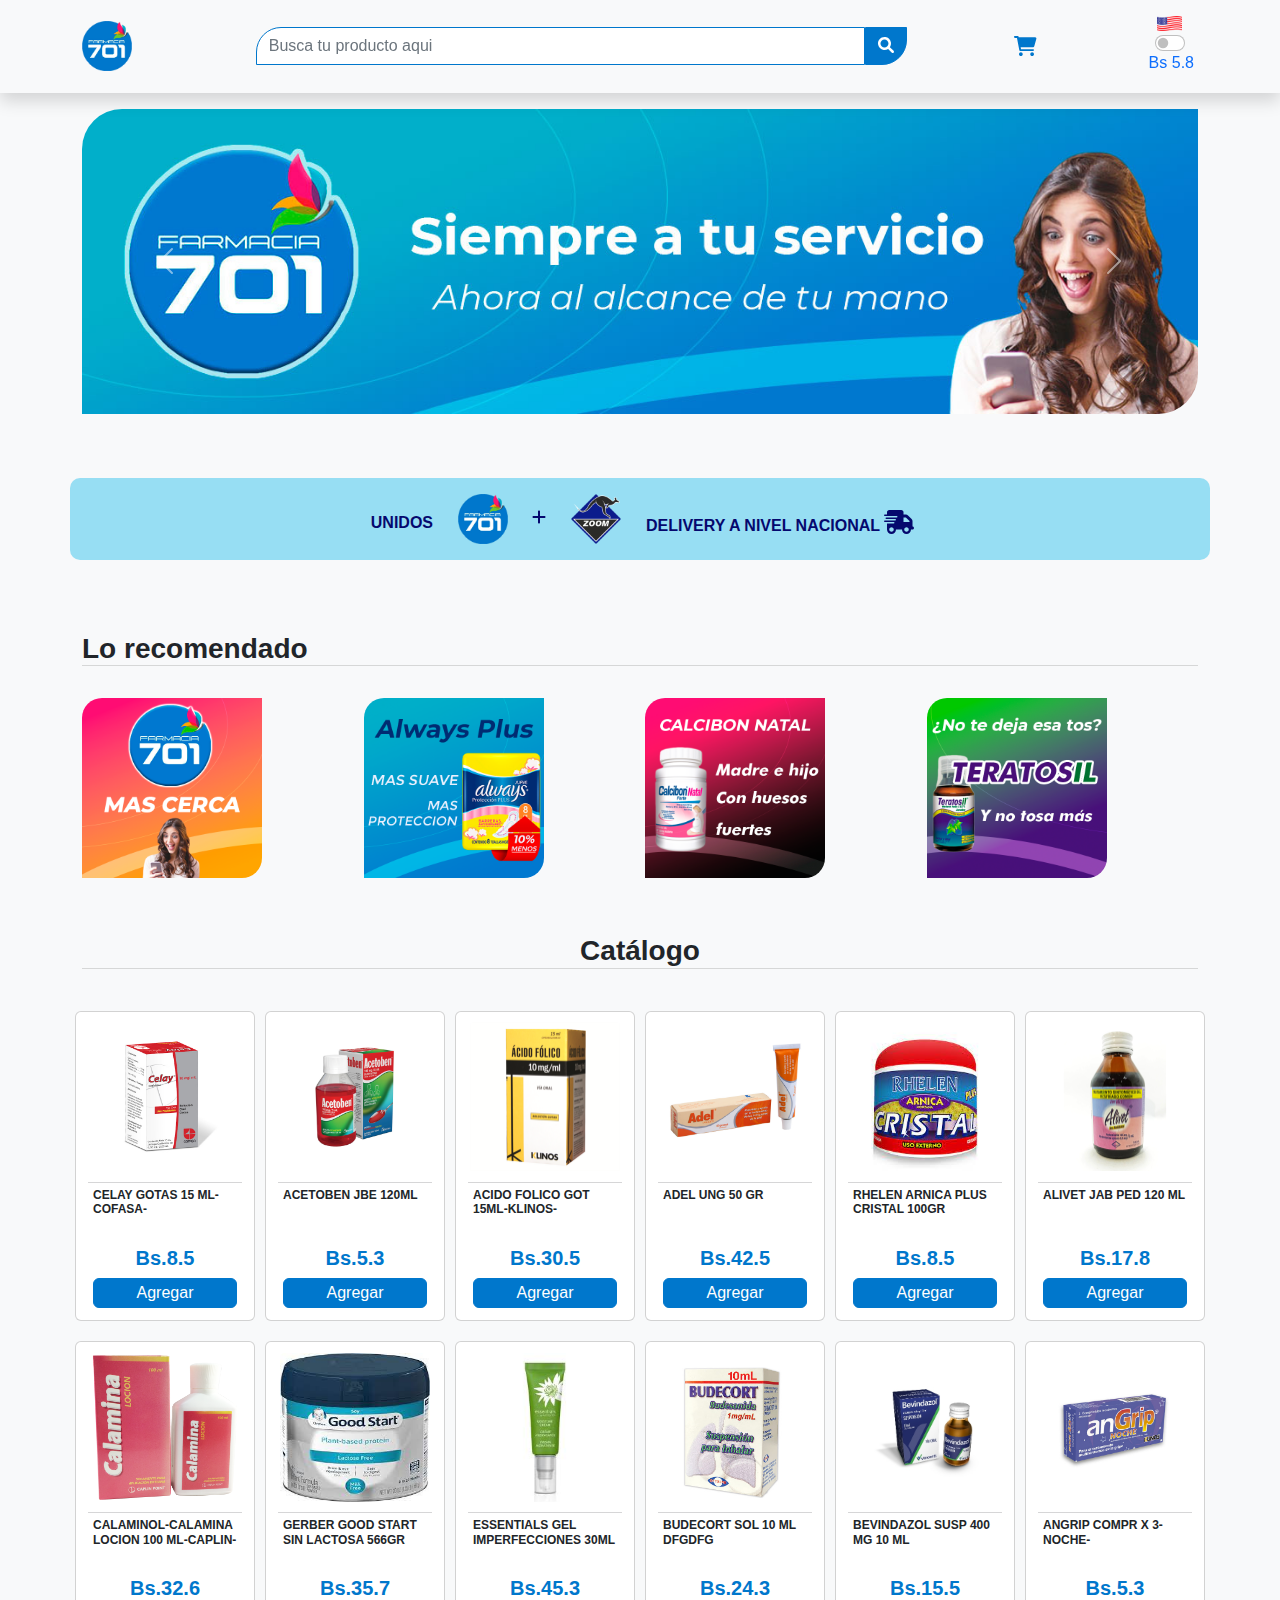
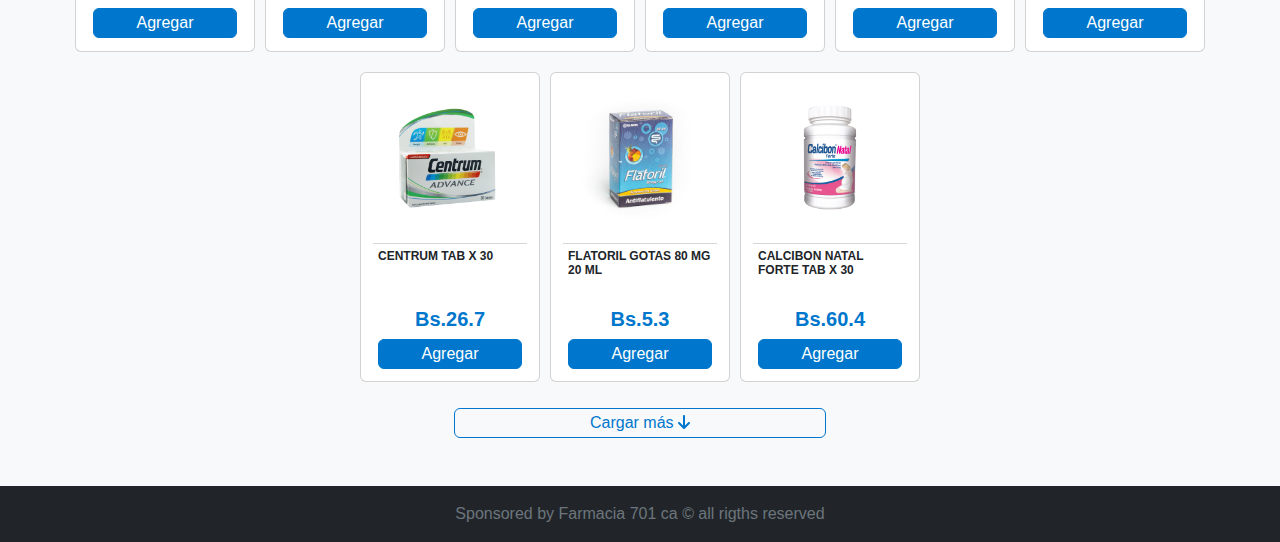
<file: index.html>
<!DOCTYPE html>
<html lang="en">

<head>
    <meta charset="UTF-8" />
    <meta http-equiv="X-UA-Compatible" content="IE=edge" />
    <meta name="viewport" content="width=device-width, initial-scale=1.0" />
    <link rel="stylesheet" href="recursos/bootstrap-5/css/bootstrap.min.css" />
    <link rel="stylesheet" href="recursos/OwlCarousel2-2.3.4/dist/assets/owl.carousel.min.css" />
    <link rel="stylesheet" href="recursos/OwlCarousel2-2.3.4/dist/assets/owl.theme.default.min.css" />
    <link rel="stylesheet" href="recursos/icons/normalize.css">
    <link rel="stylesheet" href="css/main.css" />

    <title>Farmacia 701</title>
</head>

<body class="active anuncio delivery bg-light">

    <!-- nav bar  -->

    <header class="navbar navbar-light sticky-top bg-light  shadow py-3">
        <nav class="container">
            <a class="navbar-brand " href="#">
                <img src="img/logo.png" alt="" width="50" height="50" />
            </a>
            
            <div class="d-flex align-items-center col-7 justify-content-center">
                <input class="form-control form-control-dark input__search " type="text"
                    placeholder="Busca tu producto aqui" aria-label="Search" />
                <a href="#" class="btn button__blue button__search"><i class="fa-solid fa-search"></i></a>
            </div>
            
            <div class="navbar-nav cart__icon">
                <a href="checkout.html" type="button" class="position-relative button__cart">
                    <i class="fa-solid fa-cart-shopping"></i>
                    <span
                    class="position-absolute top-0 start-100 translate-middle badge rounded-circle bg-secondary " ></span>
                </a>
            </div>
            
            <div class="form-check form-switch d-flex flex-column" style="padding: 0;">
                <img src="img/usa.png" class="img-fluid usa"   style="width: 25px;" alt="bandera usa">
                <input class="form-check-input switch" style="width: 30px; " type="checkbox" role="switch" id="flexSwitchCheck2">
                <label class="form-check-label text-primary mx-1" for="flexSwitchCheck2"> <span>Bs 5.8</span></label>
            </div>
           
        </nav>
    </header>


      <!-- ANUNCIO -->

    <!-- <section class="anuncio_collapse">
        <div class="sidebar">
            <p class="text-center h6 text-primary text-uppercase fw-bold">Prueba nuestro buscador</p>
            <p class=" mx-4 text-secondary">Haz tu búsqueda por alfabeto, nombre o componente activo</p>
        </div>

        <div class="delivery_gratis">
            <div class="d-flex justify-content-end">
                <button type="button" class="btn-close p-2 h6" onclick="quitar_ad()"></button>
            </div>
            <div class="oferta text-center">
                <p class="h4 text-uppercase text-light fw-bold">Envio gratis</p>
                <span class="text-white fs-1"><i class="fa-solid fa-truck-fast"></i></span>
                <p class="text-dark">Para compras +10$</p>
                <p class="text-dark">en Ciudad Bolívar</p>
            </div>
        </div>
    </section> -->





    <!-- carousel intro  -->

    <section class="container py-3">

        <div id="carousel" class="carousel slide" data-bs-ride="carousel">
            <div class="carousel-inner">
                <div class="carousel-item active">
                    <!--data-bs-interval="2000"-->
                    <img src="img/carousel/banner-1.jpg" class=" d-flex w-100 img-fluid"
                        alt="imagen de carrusel numero uno">
                </div>
                <div class="carousel-item">
                    <img src="img/carousel/banner-1.jpg" class="d-flex w-100 img-fluid"
                        alt="imagen de carrusel numero dos">
                </div>
                <div class="carousel-item">
                    <img src="img/carousel/banner-1.jpg" class="d-flex w-100 img-fluid"
                        alt="imagen de carrusel numero tres">
                </div>
            </div>
            <button class="carousel-control-prev" type="button" data-bs-target="#carousel" data-bs-slide="prev">
                <span class="carousel-control-prev-icon" aria-hidden="true"></span>
                <span class="visually-hidden">Previous</span>
            </button>
            <button class="carousel-control-next" type="button" data-bs-target="#carousel" data-bs-slide="next">
                <span class="carousel-control-next-icon" aria-hidden="true"></span>
                <span class="visually-hidden">Next</span>
            </button>
        </div>
    </section>



    <!-- separador anuncio  -->
    <section class="separador mt-5 container py-2">
        <div class="navbar">
            <div class="container d-flex justify-content-center align-self-center ">
                <span class="h6 text-uppercase mt-2 fw-bold text-d">unidos</span>
                <span class="h6 text-uppercase"> <img src="img/logo.png" alt=""> <i class="fa-solid fa-plus"></i>  <img src="img/zoom.png" alt=""></span>
                <span class="h6 text-uppercase mt-2 fw-bold text-d"> Delivery a nivel nacional <i class="fa-solid fa-truck-fast fs-4"></i></span>
            </div>
        </div>
    </section>


    <!-- carousel publicidad -->

    <section id="ads" class="container mt-5">

        <div class="py-4">
            <p class="h3 head__title">Lo recomendado </p>
        </div>

        <div class="owl-carousel carousel__ads">
            <div class="test"><img src="img/pubs/2.png" alt=""></div>
            <div class="test"><img src="img/pubs/1.png" alt=""></div>
            <div class="test"><img src="img/pubs/3.png" alt=""></div>
            <div class="test"><img src="img/pubs/4.png" alt=""></div>
            <div class="test"><img src="img/pubs/5.png" alt=""></div>
            <div class="test"><img src="img/pubs/6.png" alt=""></div>
        </div>
    </section>


    <!-- filter collapse  -->

    <!-- <div class="filter__collapse ">
        <div class="sidebar">
            <p class="text-left h3 mx-3">Filtrar:</p>
            <p class="mx-3">Seleccione la casilla</p>

            
            <div class="d-flex justify-content-between mx-4">
                <div class="d-flex flex-column">
                    <label for="" class="check__active"><input type="checkbox">A</label>
                    <label for="" class=""><input type="checkbox">B</label>
                    <label for="" class=""><input type="checkbox">C</label>
                    <label for="" class=""><input type="checkbox">D</label>
                    <label for="" class=""><input type="checkbox">E</label>
                    <label for="" class=""><input type="checkbox">F</label>
                    <label for="" class=""><input type="checkbox">G</label>
                    <label for="" class=""><input type="checkbox">H</label>
                    <label for="" class=""><input type="checkbox">I</label>
                </div>

                <div class="d-flex flex-column">
                    <label for="" class=""><input type="checkbox">K</label>
                    <label for="" class=""><input type="checkbox">J</label>
                    <label for="" class=""><input type="checkbox">L</label>
                    <label for="" class=""><input type="checkbox">M</label>
                    <label for="" class=""><input type="checkbox">N</label>
                    <label for="" class=""><input type="checkbox">O</label>
                    <label for="" class=""><input type="checkbox">P</label>
                    <label for="" class=""><input type="checkbox">Q</label>
                    <label for="" class=""><input type="checkbox">R</label>
                </div>

                <div class="d-flex flex-column">
                    <label for="" class=""><input type="checkbox">T</label>
                    <label for="" class=""><input type="checkbox">U</label>
                    <label for="" class=""><input type="checkbox">V</label>
                    <label for="" class=""><input type="checkbox">S</label>
                    <label for="" class=""><input type="checkbox">W</label>
                    <label for="" class=""><input type="checkbox">X</label>
                    <label for="" class=""><input type="checkbox">Y</label>
                    <label for="" class=""><input type="checkbox">Z</label>
                </div>
            </div>

            <div class="d-flex justify-content-center mt-3">
                <button class="btn btn-primary col-4">Buscar</button>
            </div>


        </div>
    </div> -->



    <!-- Productos -->


    <section id="products" class="container mt-2">



        <div class="py-4">
            <p class="h3 head__title text-center">Catálogo</p>
            <!-- <div class="d-flex  justify-content-end">
                <a class="h5 text-right filter__button">Filtrar <i class="fa-solid fa-filter"></i></a>
            </div> -->
            
        </div>



        <!-- Line -->
        <div class=" row justify-content-center product__container">

            <!-- product 1 -->

            <div class="card col-md-4 col-sm-5 col-xs-1 ">
                <div class="img__container">
                    <img src="img/productos/celay gts.jpg" class="card-img-top img-fluid" alt="...">
                </div>
                <div class="card-body">
                    <div class="table_container">
                        <div>
                            <h5 class="text-left card-title fw-bold table_cell-title">CELAY GOTAS 15 ML-COFASA- </h5>

                        </div>
                        <div class="d-flex justify-content-center fw-bold price ">
                            <p class="card-text table_cell">Bs.</p>
                            <p class="card-text table_cell">8.5</p>
                        </div>
                        <a href="#"
                            class="d-flex justify-content-center btn btn-primary text-align-center d-block">Agregar</a>
                        <div class=" d-flex justify-content-center">
                            <!-- <a class="cart_cantidad_restar btn btn-primary" href="#"> - </a>
                            <p class="cart_quantity">5</p>
                            <a class="cart_cantidad_sumar btn btn-primary" href="#"> + </a> -->
                        </div>

                    </div>
                </div>
            </div>

            <!-- product 2 -->


            <div class="card col-md-4 col-sm-5 col-xs-1 ">
                <div class="img__container">
                    <img src="img/productos/Acetobenjbe.png" class="card-img-top img-fluid" alt="...">
                </div>
                <div class="card-body">
                    <div class="table_container">
                        <div>
                            <h5 class="text-left card-title fw-bold table_cell-title">ACETOBEN JBE 120ML</h5>

                        </div>
                        <div class="d-flex justify-content-center fw-bold price ">
                            <p class="card-text table_cell">Bs.</p>
                            <p class="card-text table_cell">5.3</p>
                        </div>
                        <a href="#"
                            class="d-flex justify-content-center btn btn-primary text-align-center d-block">Agregar</a>
                        <div class=" d-flex justify-content-center ">

                        </div>
                    </div>
                </div>
            </div>


            <!-- product 3 -->

            <div class="card col-md-4 col-sm-5 col-xs-2 ">
                <div class="img__container">
                    <img src="img/productos/AcidoFolicoGotas .png" class="card-img-top img-fluid" alt="...">
                </div>
                <div class="card-body">
                    <div class="table_container">
                        <div>
                            <h5 class="text-left card-title fw-bold table_cell-title">ACIDO FOLICO GOT 15ML-KLINOS-</h5>

                        </div>
                        <div class="d-flex justify-content-center fw-bold price ">
                            <p class="card-text table_cell">Bs.</p>
                            <p class="card-text table_cell">30.5</p>
                        </div>
                        <a href="#"
                            class="d-flex justify-content-center btn btn-primary text-align-center d-block">Agregar</a>
                        <div class=" d-flex justify-content-center ">

                        </div>
                    </div>
                </div>
            </div>


            <!-- product 4 -->

            <div class="card col-md-4 col-sm-5 col-xs-2 ">
                <div class="img__container">
                    <img src="img/productos/adel.png" class="card-img-top img-fluid" alt="...">
                </div>
                <div class="card-body">
                    <div class="table_container">
                        <div>
                            <h5 class="text-left card-title fw-bold table_cell-title">ADEL UNG 50 GR</h5>

                        </div>
                        <div class="d-flex justify-content-center fw-bold price ">
                            <p class="card-text table_cell">Bs.</p>
                            <p class="card-text table_cell">42.5</p>
                        </div>
                        <a href="#"
                            class="d-flex justify-content-center btn btn-primary text-align-center d-block">Agregar</a>
                        <div class=" d-flex justify-content-center ">

                        </div>
                    </div>
                </div>
            </div>

            <!-- product 5 -->

            <div class="card col-md-4 col-sm-5 col-xs-2 ">
                <div class="img__container">
                    <img src="img/productos/rhelen arnica plus cristal 100gr.jpg" class="card-img-top img-fluid"
                        alt="...">
                </div>
                <div class="card-body">
                    <div class="table_container">
                        <div>
                            <h5 class="text-left card-title fw-bold table_cell-title">RHELEN ARNICA PLUS CRISTAL 100GR
                            </h5>

                        </div>
                        <div class="d-flex justify-content-center fw-bold price ">
                            <p class="card-text table_cell">Bs.</p>
                            <p class="card-text table_cell">8.5</p>
                        </div>
                        <a href="#"
                            class="d-flex justify-content-center btn btn-primary text-align-center d-block">Agregar</a>
                        <div class=" d-flex justify-content-center">

                        </div>
                    </div>
                </div>
            </div>

            <!-- product 6 -->

            <div class="card col-md-4 col-sm-5 col-xs-2 ">
                <div class="img__container">
                    <img src="img/productos/AlivetJbePed.jpg" class="card-img-top img-fluid" alt="...">
                </div>
                <div class="card-body">
                    <div class="table_container">
                        <div>
                            <h5 class="text-left card-title fw-bold table_cell-title">ALIVET JAB PED 120 ML </h5>

                        </div>
                        <div class="d-flex justify-content-center fw-bold price ">
                            <p class="card-text table_cell">Bs.</p>
                            <p class="card-text table_cell">17.8</p>
                        </div>
                        <a href="#"
                            class="d-flex justify-content-center btn btn-primary text-align-center d-block">Agregar</a>
                        <div class=" d-flex justify-content-center">

                        </div>
                    </div>
                </div>
            </div>

            <!-- product 7 -->

            <div class="card col-md-4 col-sm-5 col-xs-2 ">
                <div class="img__container">
                    <img src="img/productos/calamina calaminol.png" class="card-img-top img-fluid" alt="...">
                </div>
                <div class="card-body">
                    <div class="table_container">
                        <div>
                            <h5 class="text-left card-title fw-bold table_cell-title">CALAMINOL-CALAMINA LOCION 100
                                ML-CAPLIN- </h5>

                        </div>
                        <div class="d-flex justify-content-center fw-bold price ">
                            <p class="card-text table_cell">Bs.</p>
                            <p class="card-text table_cell">32.6</p>
                        </div>
                        <a href="#"
                            class="d-flex justify-content-center btn btn-primary text-align-center d-block">Agregar</a>
                        <div class=" d-flex justify-content-center">

                        </div>
                    </div>
                </div>
            </div>

            <!-- product 8 -->

            <div class="card col-md-4 col-sm-5 col-xs-2 ">
                <div class="img__container">
                    <img src="img/productos/gerber good start sin lactosa 566gr.jpg" class="card-img-top img-fluid"
                        alt="...">
                </div>
                <div class="card-body">
                    <div class="table_container">
                        <div>
                            <h5 class="text-left card-title fw-bold table_cell-title">GERBER GOOD START SIN LACTOSA
                                566GR </h5>

                        </div>
                        <div class="d-flex justify-content-center fw-bold price ">
                            <p class="card-text table_cell">Bs.</p>
                            <p class="card-text table_cell">35.7</p>
                        </div>
                        <a href="#"
                            class="d-flex justify-content-center btn btn-primary text-align-center d-block">Agregar</a>
                        <div class=" d-flex justify-content-center">

                        </div>
                    </div>
                </div>
            </div>

            <!-- product 9 -->

            <div class="card col-md-4 col-sm-5 col-xs-2 ">
                <div class="img__container">
                    <img src="img/productos/essentials gel imperfec 30ml.jpg" class="card-img-top img-fluid" alt="...">
                </div>
                <div class="card-body">
                    <div class="table_container">
                        <div>
                            <h5 class="text-left card-title fw-bold table_cell-title">ESSENTIALS GEL IMPERFECCIONES 30ML
                            </h5>

                        </div>
                        <div class="d-flex justify-content-center fw-bold price ">
                            <p class="card-text table_cell">Bs.</p>
                            <p class="card-text table_cell">45.3</p>
                        </div>
                        <a href="#"
                            class="d-flex justify-content-center btn btn-primary text-align-center d-block">Agregar</a>
                        <div class=" d-flex justify-content-center">

                        </div>
                    </div>
                </div>
            </div>


            <!-- product 10 -->

            <div class="card col-md-4 col-sm-5 col-xs-2 ">
                <div class="img__container">
                    <img src="img/productos/Budecort Gotas 15ml.png" class="card-img-top img-fluid" alt="...">
                </div>
                <div class="card-body">
                    <div class="table_container">
                        <div>
                            <h5 class="text-left card-title fw-bold table_cell-title">BUDECORT SOL 10 ML DFGDFG </h5>

                        </div>
                        <div class="d-flex justify-content-center fw-bold price ">
                            <p class="card-text table_cell">Bs.</p>
                            <p class="card-text table_cell">24.3</p>
                        </div>
                        <a href="#"
                            class="d-flex justify-content-center btn btn-primary text-align-center d-block">Agregar</a>
                        <div class=" d-flex justify-content-center">

                        </div>
                    </div>
                </div>
            </div>


            <!-- product 11 -->

            <div class="card col-md-4 col-sm-5 col-xs-2 ">
                <div class="img__container">
                    <img src="img/productos/bevindazol susp.jpg" class="card-img-top img-fluid" alt="...">
                </div>
                <div class="card-body">
                    <div class="table_container">
                        <div>
                            <h5 class="text-left card-title fw-bold table_cell-title">BEVINDAZOL SUSP 400 MG 10 ML</h5>

                        </div>
                        <div class="d-flex justify-content-center fw-bold price ">
                            <p class="card-text table_cell">Bs.</p>
                            <p class="card-text table_cell">15.5</p>
                        </div>
                        <a href="#"
                            class="d-flex justify-content-center btn btn-primary text-align-center d-block">Agregar</a>
                        <div class=" d-flex justify-content-center">

                        </div>
                    </div>
                </div>
            </div>

            <!-- product 12 -->

            <div class="card col-md-4 col-sm-5 col-xs-2 ">
                <div class="img__container">
                    <img src="img/productos/angrip noche.png" class="card-img-top img-fluid" alt="...">
                </div>
                <div class="card-body">
                    <div class="table_container">
                        <div>
                            <h5 class="text-left card-title fw-bold table_cell-title">ANGRIP COMPR X 3-NOCHE-</h5>

                        </div>
                        <div class="d-flex justify-content-center fw-bold price ">
                            <p class="card-text table_cell">Bs.</p>
                            <p class="card-text table_cell">5.3</p>
                        </div>
                        <a href="#"
                            class="d-flex justify-content-center btn btn-primary text-align-center d-block">Agregar</a>
                        <div class=" d-flex justify-content-center">

                        </div>
                    </div>
                </div>
            </div>

            <!-- product 13 -->

            <div class="card col-md-4 col-sm-5 col-xs-2 ">
                <div class="img__container">
                    <img src="img/productos/centrum 30 tab.jpg" class="card-img-top img-fluid" alt="...">
                </div>
                <div class="card-body">
                    <div class="table_container">
                        <div>
                            <h5 class="text-left card-title fw-bold table_cell-title">CENTRUM TAB X 30</h5>

                        </div>
                        <div class="d-flex justify-content-center fw-bold price ">
                            <p class="card-text table_cell">Bs.</p>
                            <p class="card-text table_cell">26.7</p>
                        </div>
                        <a href="#"
                            class="d-flex justify-content-center btn btn-primary text-align-center d-block">Agregar</a>
                        <div class=" d-flex justify-content-center">

                        </div>
                    </div>
                </div>
            </div>

            <!-- product 14 -->

            <div class="card col-md-4 col-sm-5 col-xs-2 ">
                <div class="img__container">
                    <img src="img/productos/Flatoril gotas 20ml.jpg" class="card-img-top img-fluid" alt="...">
                </div>
                <div class="card-body">
                    <div class="table_container">
                        <div>
                            <h5 class="text-left card-title fw-bold table_cell-title">FLATORIL GOTAS 80 MG 20 ML</h5>

                        </div>
                        <div class="d-flex justify-content-center fw-bold price ">
                            <p class="card-text table_cell">Bs.</p>
                            <p class="card-text table_cell">5.3</p>
                        </div>
                        <a href="#"
                            class="d-flex justify-content-center btn btn-primary text-align-center d-block">Agregar</a>
                        <div class=" d-flex justify-content-center">

                        </div>
                    </div>
                </div>
            </div>

            <!-- product 15 -->

            <div class="card col-md-4 col-sm-5 col-xs-2 ">
                <div class="img__container">
                    <img src="img/productos/calcibon natal.png" class="card-img-top img-fluid" alt="...">
                </div>
                <div class="card-body">
                    <div class="table_container">
                        <div>
                            <h5 class="text-left card-title fw-bold table_cell-title">CALCIBON NATAL FORTE TAB X 30</h5>

                        </div>
                        <div class="d-flex justify-content-center fw-bold price ">
                            <p class="card-text table_cell">Bs.</p>
                            <p class="card-text table_cell">60.4</p>
                        </div>
                        <a href="#"
                            class="d-flex justify-content-center btn btn-primary text-align-center d-block">Agregar</a>
                        <div class=" d-flex justify-content-center">

                        </div>
                    </div>
                </div>
            </div>




        </div>


        <!-- boton cargar mas -->
        <div class="d-flex justify-content-center mt-3">
            <button type="button" class="btn btn-outline-primary col-4">Cargar más <i
                    class="fa-solid fa-arrow-down"></i></button>
        </div>


    </section>


    <!-- footer  -->

    <section id="footer" class="pt-5">
        <footer class="footer mt-auto py-3 bg-dark">
            <div class="container">
                <div class="d-flex justify-content-center">
                    <span class="text-secondary">Sponsored by Farmacia 701 ca &copy; all rigths reserved</span>
                </div>
            </div>
        </footer>
    </section>



    <script src="recursos/jquery-3.6.0.min.js"></script>
    <script src="recursos/bootstrap-5/js/bootstrap.min.js"></script>
    <script src="recursos/bootstrap-5/js/bootstrap.bundle.min.js"></script>
    <script src="recursos/OwlCarousel2-2.3.4/dist/owl.carousel.min.js"></script>
    <script src="recursos/icons/all.js"></script>
    <script src="js/main.js"></script>
</body>

</html>
<script>




    $(document).ready(function () {
        $(".owl-carousel").owlCarousel({
            items: 4,
            loop: true,
            margin: 10,
            autoplay: true,
            autoplayTimeout: 1000,
            autoplayHoverPause: true
        });

        // let filter__button = document.querySelector(".filter_collapse");

        // filter__button.addEventListener("click", function () {
        //     document.querySelector("body").classList.remove("active");
            
        // })


            let anuncio = document.querySelector("body");

        anuncio.addEventListener("click", function () {
            document.querySelector("body").classList.remove("anuncio");
            
        })
 
    })

        const quitar_ad = () => {
            document.querySelector("body").classList.remove("delivery");
        }


  
    // // Al iniciar inserta en la tabla lo que haya en sessionStorage por si acaso
    addEventListener('DOMContentLoaded', itemsCount);

</script>
</file>
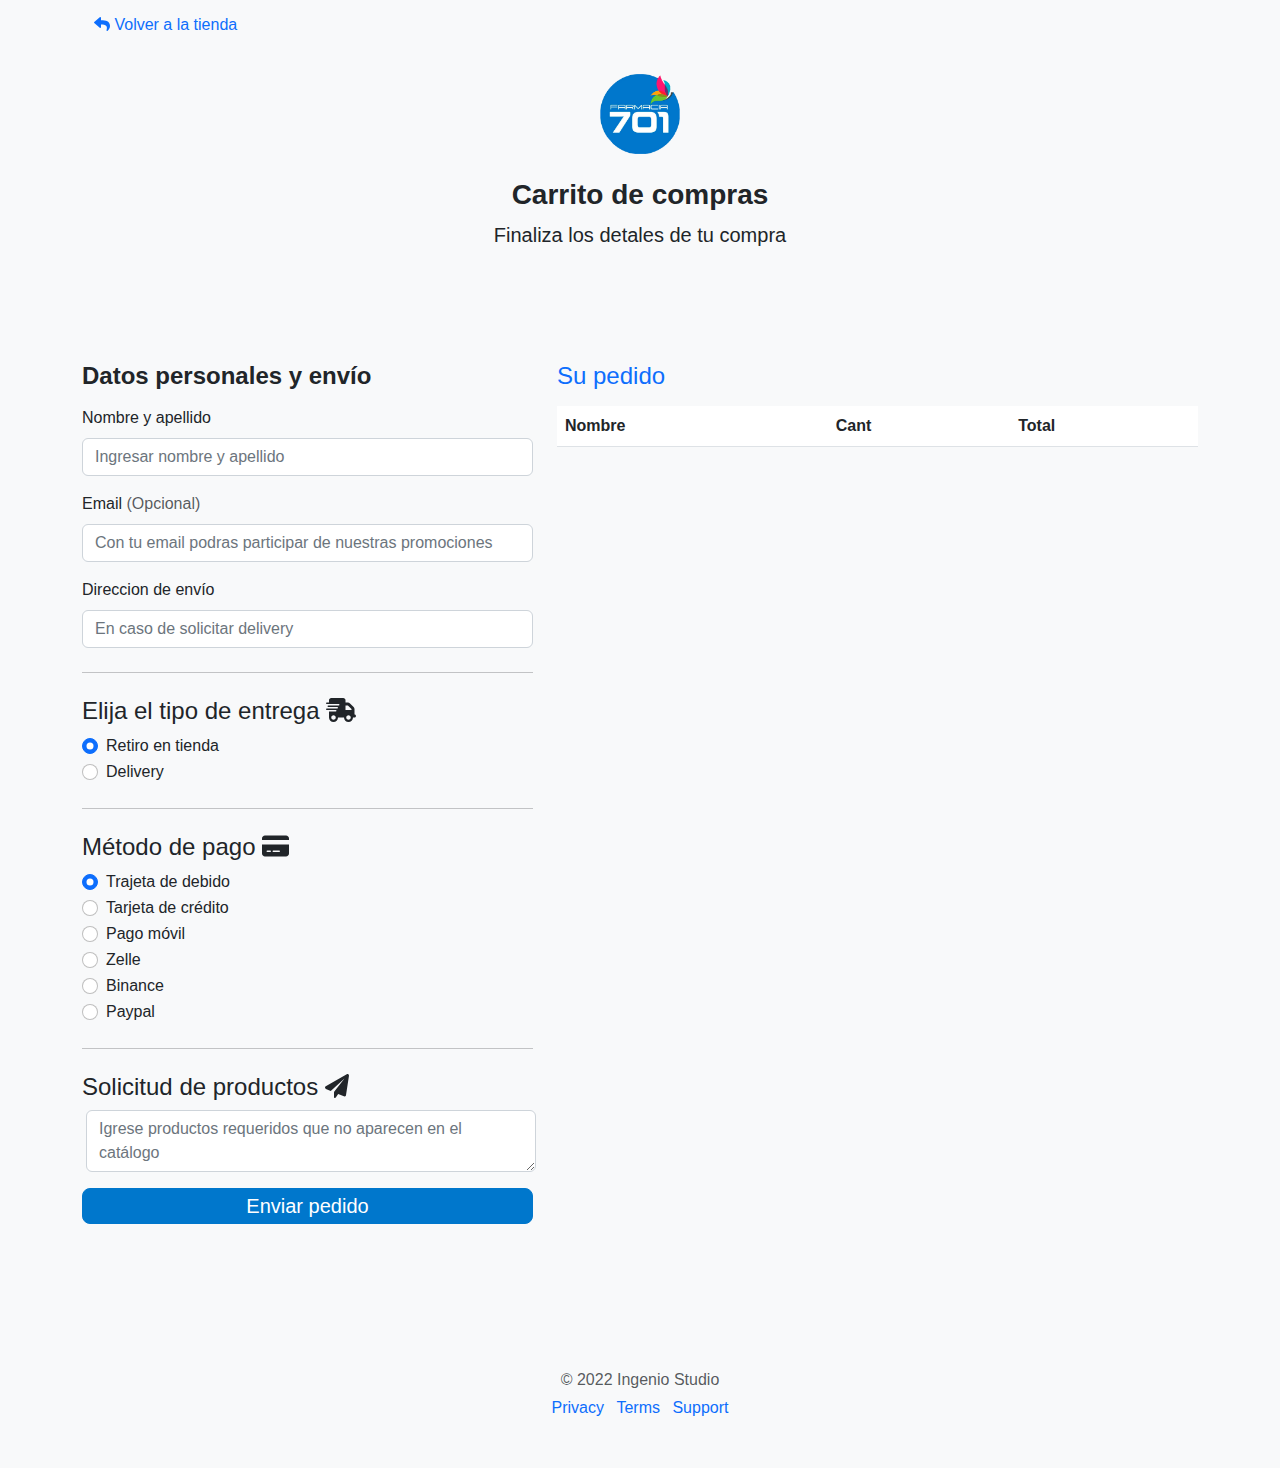
<file: checkout.html>
<!DOCTYPE html>
<html lang="en">

<head>
    <meta charset="UTF-8">
    <meta http-equiv="X-UA-Compatible" content="IE=edge">
    <meta name="viewport" content="width=device-width, initial-scale=1.0">
    <link rel="stylesheet" href="recursos/bootstrap-5/css/bootstrap.min.css" />
    <link rel="stylesheet" href="recursos/OwlCarousel2-2.3.4/dist/assets/owl.carousel.min.css" />
    <link rel="stylesheet" href="recursos/OwlCarousel2-2.3.4/dist/assets/owl.theme.default.min.css" />
    <link rel="stylesheet" href="recursos/icons/normalize.css">
    <link rel="stylesheet" href="css/main.css" />
    <title>Carrito de compras</title>
</head>

<body class="bg-light container">
    <nav class="navbar navbar-light bg-light">
        <div class="container-fluid">
            <a class="navbar-brand fs-6 text-primary" href="index.html"> <i class="fa-solid fa-reply"></i> Volver a la
                tienda </a>
        </div>
    </nav>


    <section class="">
        <div>
            <div class="text-center">
                <img src="img/logo.png" class="d-block mx-auto my-4" alt="Logo de farmacia 701" width="80" height="80">
                <p class="h3 fw-bold">Carrito de compras</p>
                <p class="fs-5 fw-lighter">Finaliza los detales de tu compra</p>
            </div>
        </div>


        <main class="row">
            <!-- tabla carrito de compras  -->

            <div class="col-md-7 cart__info mt-5 py-5 order-md-last">
                <h4 class="d-flex justify-content-between align-items-center mb-3 cart_count">
                    <span class="text-primary">Su pedido</span>
                    <span class="badge bg-primary rounded-pill"></span>
                </h4>


                <table class="table table-hover">
                    <thead>
                        <tr>
                            <th scope="col">Nombre</th>
                            <th scope="col">Cant</th>
                            <th scope="col">Total</th>
                        </tr>
                    </thead>
                    <tbody id="products__table">

                    </tbody>
                    <tr class="total_pago">

                    </tr>
                </table>
                
            </div>


            <!-- Datos personales y de envio  -->

            <div class="info col-md-5 mt-md-5 py-md-5">
                <div class="mb-3">
                    <p class="h4 fw-bold">
                        Datos personales y envío

                    </p>
                </div>

                <form class="">
                    <div class="row g-3">
                        <div class="col-12">
                            <label for="firstName" class="form-label">Nombre y apellido</label>
                            <input type="text" class="form-control" placeholder="Ingresar nombre y apellido" value=""
                                required="active">
                        </div>

                        <div class="col-12">
                            <label for="email" class="form-label">Email <span
                                    class="text-muted">(Opcional)</span></label>
                            <input type="email" class="form-control" id="email"
                                placeholder="Con tu email podras participar de nuestras promociones">
                        </div>

                        <div class="col-12">
                            <label for="address" class="form-label">Direccion de envío</label>
                            <input type="text" class="form-control" id="address"
                                placeholder="En caso de solicitar delivery" required="">
                        </div>


                    </div>

                    <hr class="my-4">
                    <h4 class="mb-1">Elija el tipo de entrega <i class="fa-solid fa-truck-fast"></i></h4>
                    <div class="my-2 col-6">
                        <div class="form-check">
                            <input id="retiro" name="metodo_entrega" type="radio" class="form-check-input" checked=""
                                required="">
                            <label class="form-check-label" for="retiro">Retiro en tienda</label>
                        </div>
                        <div class="form-check">
                            <input id="delivery" name="metodo_entrega" type="radio" class="form-check-input"
                                required="">
                            <label class="form-check-label" for="delivery">Delivery</label>
                        </div>

                    </div>

                    <!-- <div class="form-check">
                       <input type="checkbox" class="form-check-input" id="save-info">
                        <label class="form-check-label" for="save-info">Guardar esta información para una proxima oportunidad</label>
                    </div>  -->

                    <hr class="my-4">

                    <h4 class="mb-1">Método de pago <i class="fa-solid fa-credit-card"></i></h4>
                    <div class="my-2 col-6">
                        <div class="form-check">
                            <input id="debito" name="paymentMethod" type="radio" class="form-check-input" checked=""
                                required="">
                            <label class="form-check-label" for="debito">Trajeta de debido</label>
                        </div>
                        <div class="form-check">
                            <input id="credito" name="paymentMethod" type="radio" class="form-check-input" required="">
                            <label class="form-check-label" for="credito">Tarjeta de crédito</label>
                        </div>
                        <div class="form-check">
                            <input id="pagoMovil" name="paymentMethod" type="radio" class="form-check-input"
                                required="">
                            <label class="form-check-label" for="pagoMovil">Pago móvil</label>
                        </div>
                        <div class="form-check">
                            <input id="zelle" name="paymentMethod" type="radio" class="form-check-input" required="">
                            <label class="form-check-label" for="zelle">Zelle</label>
                        </div>
                        <div class="form-check">
                            <input id="binance" name="paymentMethod" type="radio" class="form-check-input" required="">
                            <label class="form-check-label" for="binance">Binance</label>
                        </div>
                        <div class="form-check">
                            <input id="paypal" name="paymentMethod" type="radio" class="form-check-input" required="">
                            <label class="form-check-label" for="paypal">Paypal</label>
                        </div>
                    </div>

                    <hr class="my-4">
                    <h4 class="mb-1">Solicitud de productos <i class="fa-solid fa-paper-plane"></i></h4>
                    <div class="my-2 col-6">
                        <div class="form-check">
                            <div class="mb-3">
                                <textarea class="form-control solicitud__area" id="solicitud" rows="2" placeholder="Igrese productos requeridos que no aparecen en el catálogo"></textarea>
                              </div>
                        </div>
                    </div>

                    <button class="w-100 btn btn-primary btn-lg" type="submit">Enviar pedido</button>
                </form>

            </div>

        </main>

    </section>










    <footer class="my-5 pt-5 text-muted text-center text-small">
        <p class="mb-1">© 2022 Ingenio Studio</p>
        <ul class="list-inline">
            <li class="list-inline-item"><a href="https://getbootstrap.com/docs/5.2/examples/checkout/#">Privacy</a>
            </li>
            <li class="list-inline-item"><a href="https://getbootstrap.com/docs/5.2/examples/checkout/#">Terms</a>
            </li>
            <li class="list-inline-item"><a href="https://getbootstrap.com/docs/5.2/examples/checkout/#">Support</a>
            </li>
        </ul>
    </footer>
    </div>







    <script src="recursos/jquery-3.6.0.min.js"></script>
    <script src="recursos/bootstrap-5/js/bootstrap.min.js"></script>
    <script src="recursos/bootstrap-5/js/bootstrap.bundle.min.js"></script>
    <script src="recursos/bootstrap-5/js/bootstrap.bundle.min.js.map"></script>
    <script src="recursos/OwlCarousel2-2.3.4/dist/owl.carousel.min.js"></script>
    <script src="recursos/icons/all.js"></script>
    <script src="js/main.js"></script>
</body>

</html>


<script>
    window.onload = () => {
        insertarTabla();
        cantItemsTable();
        getTotal();
    };

    //    Al cargar elementos del DOM inserta en la tabla lo que haya en sessionStorage por si acaso
    //       addEventListener('DOMContentLoaded', insertarTabla);


    // Sumar y restar productos en tabla

    tablaPedido.addEventListener('click', (e) => {
        e.preventDefault();
        // console.log(e);

        let nombreProducto = e.path[3].childNodes[1].innerHTML;
        let items = JSON.parse(sessionStorage.getItem("item"))

        if (e.target.innerText === '+') {
            items.map((e) => {

                if (nombreProducto == e.nombre) {

                    e.cantidad = ++e.cantidad
                    e.total = e.precio * e.cantidad
                    e.total = e.total.toFixed(2);

                    items.indexOf(e, e)

                    sessionStorage.setItem("item", JSON.stringify(items))

                    insertarTabla();
                    cantItemsTable();
                    getTotal();
                }
            })

        } else

            if (e.target.innerText === '-') {
                items.map((e) => {

                    if (nombreProducto == e.nombre) {

                        e.cantidad = --e.cantidad
                        e.total = e.precio * e.cantidad
                        e.total = e.total.toFixed(2);

                        items.indexOf(e, e)

                        sessionStorage.setItem("item", JSON.stringify(items))

                        if (e.nombre === nombreProducto && e.cantidad === 0) {
                            let i = JSON.parse(sessionStorage.getItem("item"));
                            // console.log('se cumple la condicion', e.nombre);
                            let res = i.filter(e => e.nombre != nombreProducto);
                            sessionStorage.setItem("item", JSON.stringify(res));

                        }

                        insertarTabla();
                        cantItemsTable();
                        getTotal();

                    }

                })
            }
    })



    // Contar cuantos items hay en el carrito checkout-table
    const cantItemsTable = () => {
        let itemsCart = JSON.parse(sessionStorage.getItem("item"));
        let divTable = document.querySelector(".cart_count");


        let temp = itemsCart.map(function (item) {
            return parseFloat(item.cantidad);
        });

        let sumItems = temp.reduce(function (prev, next) {
            return prev + next

        }, 0);


        if (sumItems > 0) {
            divTable.innerHTML = `
                <span class="text-primary">Su pedido</span>
                <span class="badge bg-primary rounded-pill"> ${sumItems} <i class="fa-solid fa-cart-shopping"></i></span>`;
        } else {
            console.log("no se pudo cargar total de items");
        }
    };



    // borrar items del carrito  

    function borrarItem() {
        document.getElementById("products__table").addEventListener("click", (e) => {

            let productos = JSON.parse(sessionStorage.getItem('item'));
            let productoDeleted = e.path[4].children[0].innerHTML

            let res = productos.filter(e => e.nombre != productoDeleted);
            // console.log(res);  

            sessionStorage.setItem("item", JSON.stringify(res));

            insertarTabla();
            cantItemsTable();
            getTotal();
        })
    }

    const delAtCero = () => {
        document.getElementById("products__table").addEventListener("click", (e) => {

            let productos = JSON.parse(sessionStorage.getItem('item'));
            let productoDeleted = e.path[4].children[0].innerHTML
            console.log(productoDeleted);
            if (e.nombre === productoDeleted && e.cantidad === 0) {
                let res = productos.filter(e => e.nombre != productoDeleted);

            }
            // console.log(res);  

            // sessionStorage.setItem("item", JSON.stringify(res));

            // insertarTabla();
            // cantItemsTable();
            // getTotal();
        })
    }


    // sumar las cantidades del carrito y dar el total 

    function getTotal() {
        let totalPago = document.querySelector('.total_pago');
        let items = JSON.parse(sessionStorage.getItem("item"));

        let temp = items.map(function (item) {
            return parseFloat(item.total);
        });

        let sum = temp.reduce(function (prev, next) {
            return prev + next

        }, 0);

        sum = sum.toFixed(2);

        totalPago.innerHTML =
            `<th></th>
                    <th>Total a pagar</th>
                    <th class="text-center">Bs.${sum}</th>`
    }


</script>
</file>
<file: css/main.css>
/* INDEX 

    0-Root & variables gobales
    1-Header
    2- anuncios
    3-Carousel
    4-Separador
    5-Ads
    6-Filter
    7-Products
  



    -BREAKOUTS

*/



/*********************************************  
         0-Root & variables gobales  
**********************************************/

@import url(checkout.css);

:root{
    --color__primary: #0077cc;
    --color__fucsia: #ff146edf;
    --color__green: #6dc72e;
    --color__orange: #ffa207; 
    
}

body{
    font-family: sans-serif;
}

a{
    text-decoration: none;
}

.btn-outline-primary{
    color: var(--color__primary);
    border: var(--color__primary) solid 1px;
    padding: 2px 0;
}

.btn-outline-primary:hover{
    color: #fff;
    border: var(--color__primary) solid 1px;
    background-color: var(--color__primary);
}

.btn-primary{
    color: #fff;
    background-color: var(--color__primary);
    border: var(--color__primary) solid 1px;
    padding: 2px 0;
}





/********************* 
        1-Header  
**********************/

.button__blue{
    color: #fff;
    background-color: var(--color__primary);
}

.input__search{
    border-radius: 25px 0px 0px 0px;
    border: solid #0077cc  1px;
}


.button__search{
    border-radius: 0px 0px 25px 0px;
    border: solid #0077cc  1px;
}

.button__search:hover{
    color: #fff;
    background-color: var(--color__primary);
    border: solid #0077cc  3px;
}

.button__cart{
    font-size: 20px;
    text-decoration: none;
    color: var(--color__primary);
}

.switch{
    transform: translatex(50px);
}

.usa{
    transform: translatex(12px);
}


/************************ 
    2- anuncios   
*************************/
.anuncio_collapse{
    font-size: 12px;
}


.anuncio_collapse .sidebar{
    background: rgba(255, 255, 255, 0.978);
    position: fixed;
    top:80px;
    left: -300px;
    width: 280px;
    height: 100px;
    padding: 20px 0;
    z-index: 2000;
    transition: all 0.5s ease;
    border-radius: 30px 0px 30px 30px;
    box-shadow: 2px 2px 3px #0077cc;
}

body.anuncio .anuncio_collapse .sidebar {
    left: 30px;
}

.delivery_gratis{
    background: var(--color__fucsia);
    position: fixed;
    bottom:80px;
    right: -220px;
    width: 220px;
    height: 200px;
    padding: 0px 0;
    z-index: 2000;
    border-radius: 100px 0px 100px 100px;
}
.oferta p{
    margin: 0;
}

body.delivery .anuncio_collapse .delivery_gratis{
    right: 30px;
}



/********************* 
       3- Carousel  
**********************/

#carousel{
    
    max-height: 350px;
}

.carousel-item img{
    border-radius: 40px 0px 40px 0px;
}


/********************* 
    4- Separador 
**********************/

.separador{
    border-radius: 10px 10px 10px 10px;
    color: rgb(5, 8, 110);
    background-color: #97def3;

}

.separador p {
    margin-bottom: 0;
    margin-right: 15px;
   
}

.separador span {
    margin-bottom: 0;
    margin-left: 5px;
    
}


.separador span img{
    margin-right: 20px;
    margin-left: 20px;
}

.separador img{
    max-width: 50px;
}


/********************* 
       5- Ads  
**********************/
  

.head__title{
    border-bottom: #d6d7d7 solid 1px;
    font-weight: 600;
}

.carousel__ads img{
    max-width: 180px;
    max-height: 180px;
}

.test img{
    border-radius: 20px 0px 20px 0px;
    margin: 0;  
    
}


/********************* 
       6- Filter  
**********************/

/* .filter__button{
    text-decoration: none;
    cursor: pointer;
    color: var(--color__primary);
}

.filter__button:hover{
    text-shadow: #434343a0 3px 3px 10px;
}


.filter__collapse .sidebar{
    background: rgb(255, 255, 255);
    position: fixed;
    top:250px;
    left: 0;
    width: 250px;
    height: 600px;
    padding: 20px 0;
    z-index: 10;
    transition: all 0.5s ease;
    border-radius: 0px 100px 250px 0px;
    box-shadow: 2px 2px 3px #0077cc;
}

.sidebar{
    color: #808080;
}

.sidebar input{
    margin-right: 5px;
    cursor: pointer;
}

.sidebar .check__active{
    color: var(--color__primary);
    font-weight: 600;

}

.sidebar label:hover{
    color: var(--color__primary);
    font-weight: 600;
    
}

.sidebar input:hover,
.sidebar .active input{
    box-shadow: 0px 0px 4px 0 var(--color__primary);
}


  body.active .filter__collapse .sidebar{
    left: -260px;
} */



/********************* 
       7- Products  
**********************/

.card-body{
    display: table;
    border-top: #d6d6d7 solid 1px;
    padding: 5px 5px 5px 5px;
}

.table_container{
    display: table-row;
    
}

.table_cell-title{
    display: table-cell;
    height: 55px;
}

.table_cell{
    display: table-cell;
    
}

.card{
    margin: 10px 5px 10px 5px;
    max-width: 180px;
    min-height: 310.39px;
    max-height: 310.40px;   
}

.img__container{
    min-width: 150px;
    min-height: 170px;
    max-height: 200px;
    max-width: 200px;
    display: flex;
    align-items: center;
    justify-content: center;
}

.card img{
    min-width: 149px;
    max-height: 149px;
    max-width: 150px;
   
}


.card-title{
    font-size: 12px;
}

.price p{
    font-size: 20px;
    color: var(--color__primary);
    margin: 0 0 5px 0;
}

.card:hover{
    box-shadow: 2px 1px 2px 1px #181818b3;
}



/********************* 
      BREAKOUTS  
**********************/

@media screen and (max-width:800px) {


    .head__title{
        font-size: 20px;
        border-bottom: #d6d7d7 solid 1px;
        font-weight: 600;
    }

    .carousel__ads img{
        max-width: 170px;
        max-height: 170px;
    }
 
    tbody{
        font-size: 11px;   
    }
   
    .td-total p{
        width: 60px;
      }


    
    






}
</file>
